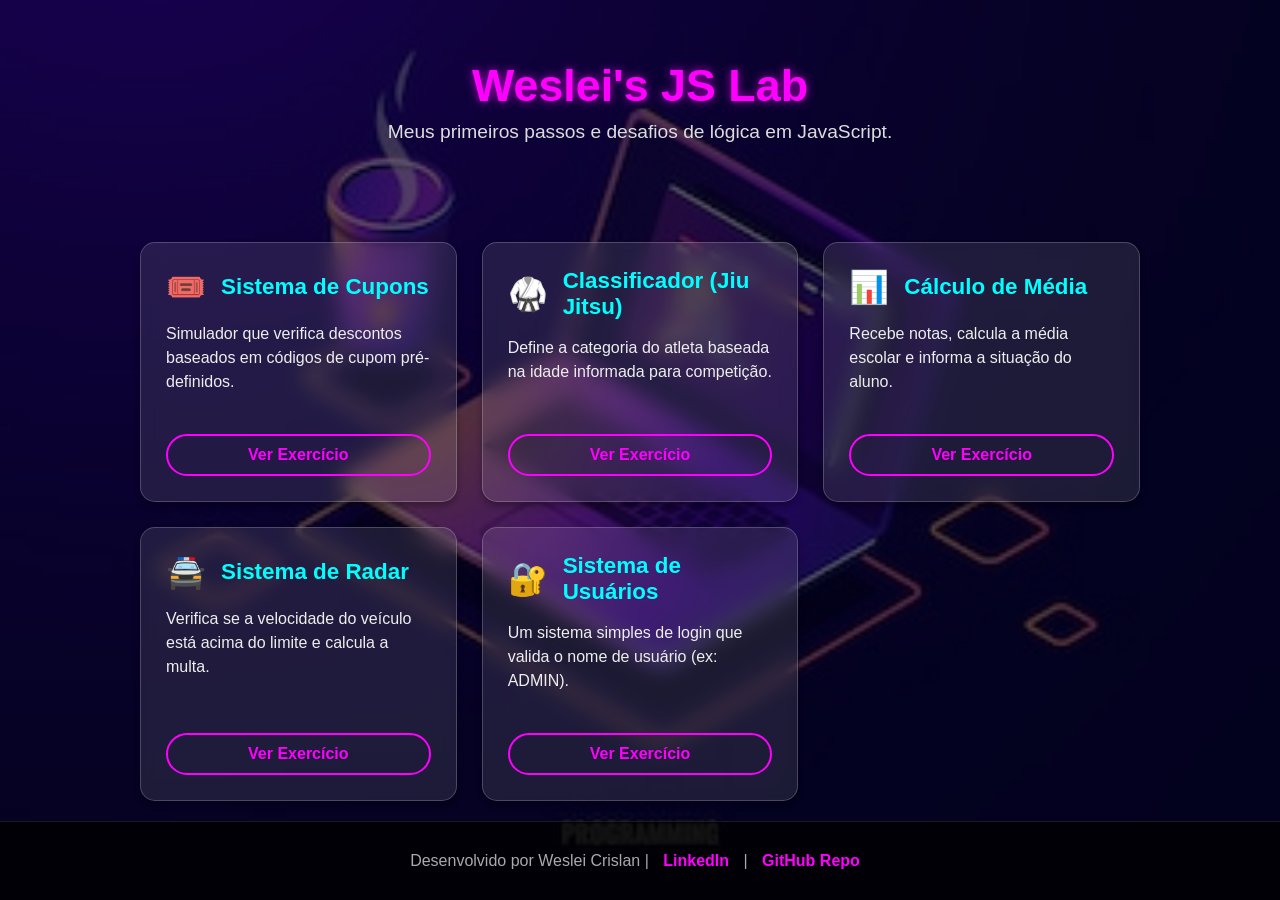
<file: index.html>
<!DOCTYPE html>
<html lang="pt-br">

<head>
    <meta charset="UTF-8">
    <meta name="viewport" content="width=device-width, initial-scale=1.0">
    <title>Exercicios JS</title>
    <link rel="stylesheet" href="style.css">
</head>
<body>

    <header>
        <h1>Weslei's JS Lab</h1>
        <p>Meus primeiros passos e desafios de lógica em JavaScript.</p>
    </header>

    <div class="container">
        <a href="Ex01Cupons/index.html" class="card">
            <div class="card-content">
                <div class="card-header">
                    <span class="card-icon">🎟️</span>
                    <span class="card-title">Sistema de Cupons</span>
                </div>
                <p class="card-desc">Simulador que verifica descontos baseados em códigos de cupom pré-definidos.</p>
            </div>
            <div class="card-btn">Ver Exercício</div>
        </a>

        <a href="Ex02Academia/index.html" class="card">
            <div class="card-content">
                <div class="card-header">
                    <span class="card-icon">🥋</span>
                    <span class="card-title">Classificador (Jiu Jitsu)</span>
                </div>
                <p class="card-desc">Define a categoria do atleta baseada na idade informada para competição.</p>
            </div>
            <div class="card-btn">Ver Exercício</div>
        </a>

        <a href="Ex03Media/index.html" class="card">
            <div class="card-content">
                <div class="card-header">
                    <span class="card-icon">📊</span>
                    <span class="card-title">Cálculo de Média</span>
                </div>
                <p class="card-desc">Recebe notas, calcula a média escolar e informa a situação do aluno.</p>
            </div>
            <div class="card-btn">Ver Exercício</div>
        </a>

        <a href="Ex04Radar/index.html" class="card">
            <div class="card-content">
                <div class="card-header">
                    <span class="card-icon">🚔</span>
                    <span class="card-title">Sistema de Radar</span>
                </div>
                <p class="card-desc">Verifica se a velocidade do veículo está acima do limite e calcula a multa.</p>
            </div>
            <div class="card-btn">Ver Exercício</div>
        </a>

        <a href="Ex05Usuarios/index.html" class="card">
            <div class="card-content">
                <div class="card-header">
                    <span class="card-icon">🔐</span>
                    <span class="card-title">Sistema de Usuários</span>
                </div>
                <p class="card-desc">Um sistema simples de login que valida o nome de usuário (ex: ADMIN).</p>
            </div>
            <div class="card-btn">Ver Exercício</div>
        </a>
    </div>

    <footer>
        <p>Desenvolvido por Weslei Crislan | 
            <a href="https://www.linkedin.com/in/weslei-crislan-203a3b32a/">LinkedIn</a> | 
            <a href="https://github.com/WesleiCrislanS/meus-exercicios-js">GitHub Repo</a>
        </p>
    </footer>

</body>
</html>
</file>
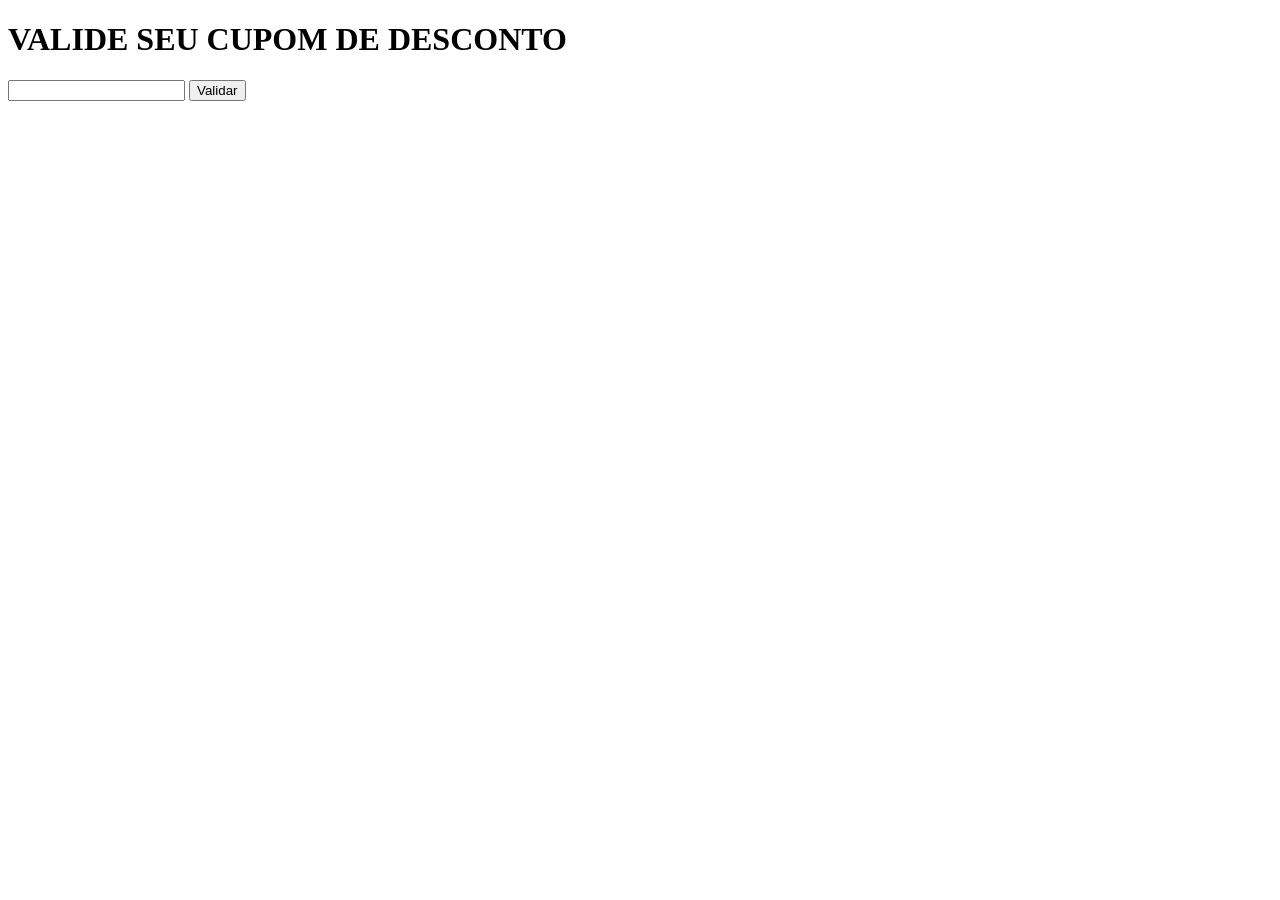
<file: Ex01Cupons/index.html>
<!DOCTYPE html>
<html lang="pt-br">

<head>
    <meta charset="UTF-8">
    <meta name="viewport" content="width=device-width, initial-scale=1.0">
    <title>Validador de CUPONS</title>
</head>

<body>
    <H1>VALIDE SEU CUPOM DE DESCONTO </H1>
    <input type="text" name="txtc" id="txtc">
    <input type="button" value="Validar" onclick="Validar()">
    <div id="res"></div>
    <script>
        function Validar() {
            var txtc = window.document.querySelector('input#txtc')
            var res = window.document.querySelector('div#res')
            var CUPOM = txtc.value.toUpperCase()
            res.innerHTML += `<p>Seu CUPOM é ${CUPOM}</p>`
            if (CUPOM == 'FELIZ20') {
                res.innerHTML = '<p style="color: green ;">CUPOM APLICADO! Você ganhou <strong>20%</strong> de desconto</p>'
            } else if (CUPOM == '') { 
                res.innerHTML = '<p>PARABÉNS !! VOCÊ GANHOU <strong>90%</strong> DE DESCONTO POR DESCOBRIR ESTE CUPOM SECRETO !!</p>'
            }else if (CUPOM == 'ESTUDANTE') {
                res.innerHTML = '<p style="color: blue ;">CUPOM APLICADO! Você ganhou <strong>20%</strong> de desconto</p>'
            } else if (CUPOM == 'FRETEGRATIS') {
                res.innerHTML = '<p style="color: orange ;">CUPOM APLICADO! Você ganhou <strong>28%</strong> de desconto</p>'
            } else {
                res.innerHTML = '<p style="color: red ;">CUPOM NEGADO</p>'
                res.innerHTML += `o CUPOM <strong>${CUPOM} </strong>verifique sua data de validade`
            }
        }
    </script>
</body>

</html>
</file>
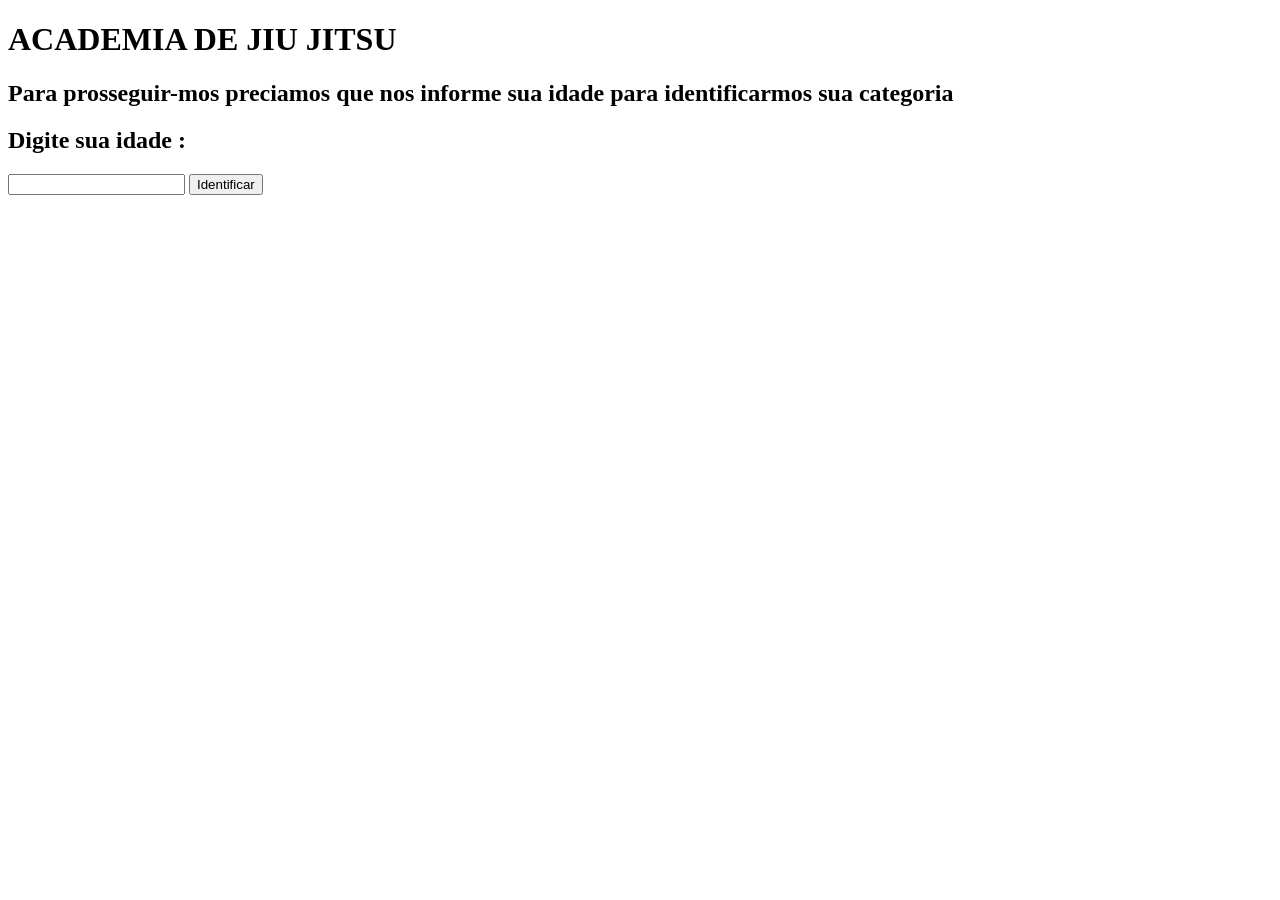
<file: Ex02Academia/index.html>
<!DOCTYPE html>
<html lang="pt-br">

<head>
    <meta charset="UTF-8">
    <meta name="viewport" content="width=device-width, initial-scale=1.0">
    <title>Classificador de Atletas</title>
</head>

<body>
    <h1>ACADEMIA DE JIU JITSU</h1>

    <h2>Para prosseguir-mos preciamos que nos informe sua idade para identificarmos sua categoria</h2>

    <h2>Digite sua idade :</h2>
    <input type="number" name="idd" id="idd">
    <input type="button" value="Identificar" onclick="Identificar()">
    <div id="res"></div>
    <script>
        function Identificar() {
            var idd = window.document.querySelector('input#idd')
            var res = window.document.querySelector('div#res')
            var idade = Number(idd.value)

            if (idd.value.length == 0 || idade < 0) {
                window.alert('[ERRO] Verifique os dados!')
            } else
                if (idade < 13) {
                    res.innerHTML = '<p>Sua categoria é <strong>INFANTIL</strong></p>'
                } else if (idade <= 17) {
                    res.innerHTML = '<p>Sua categoria é <strong>JUVENIL</strong></p>'
                } else {
                    res.innerHTML = '<p>Sua categoria é <strong>ADULTO</strong></p>'
                }
        }
    </script>
</body>

</html>
</file>
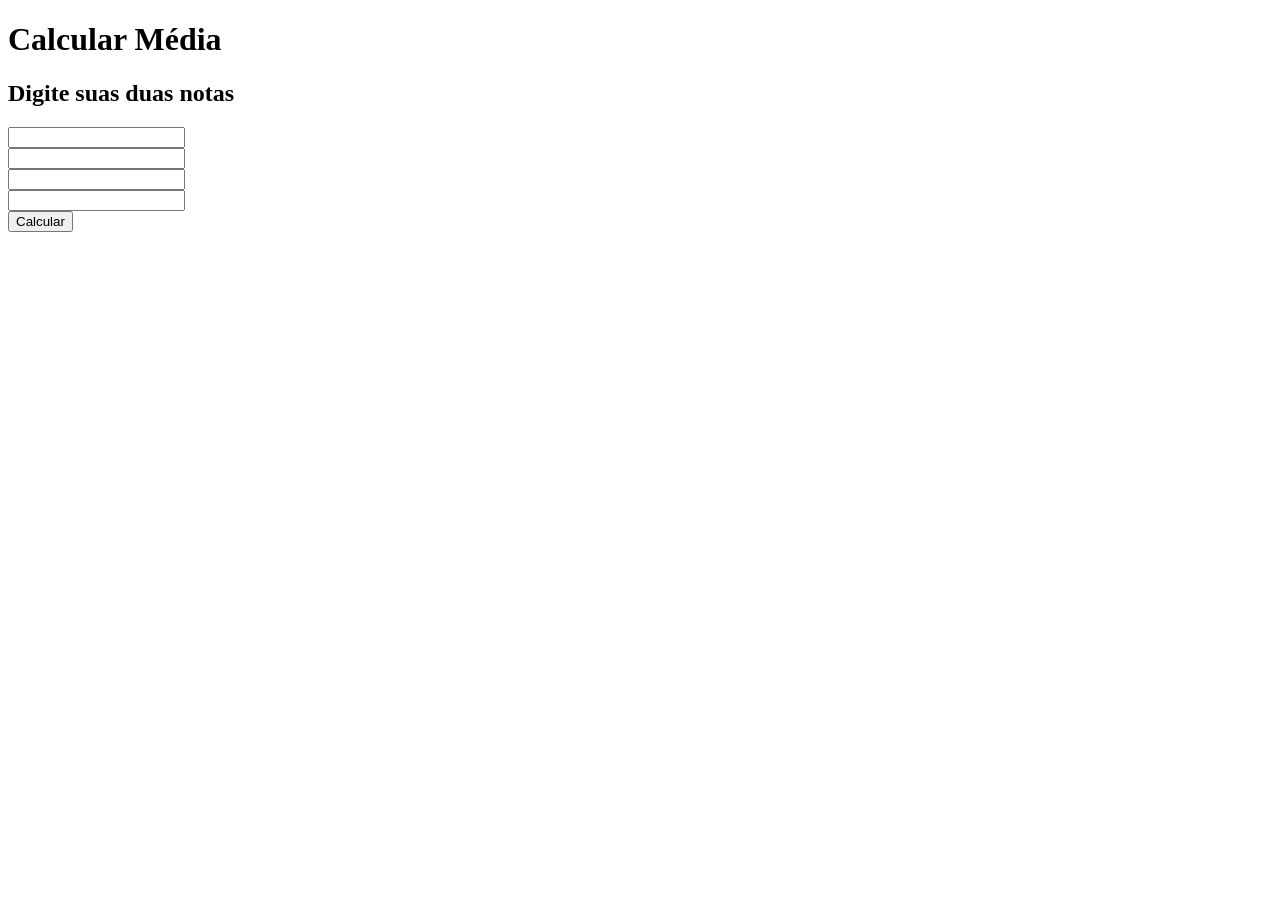
<file: Ex03Media/index.html>
<!DOCTYPE html>
<html lang="pt-br">

<head>
    <meta charset="UTF-8">
    <meta name="viewport" content="width=device-width, initial-scale=1.0">
    <title>Boletim Escolar</title>
</head>

<body>
    <h1>Calcular Média</h1>
    <h2>Digite suas duas notas</h2>
    <input type="number" name="n1" id="n1">
    <br><input type="number" name="n2" id="n2"></br>
    <input type="number" name="n3" id="n3">
    <br><input type="number" name="n4" id="n4"></br>
    <input type="button" value="Calcular" onclick="Calcular()">
    <div id="res"></div>
    <script>
        function Calcular() {
            var n1 = window.document.querySelector('input#n1')
            var n2 = window.document.querySelector('input#n2')
            var n3 = window.document.querySelector('input#n3')
            var n4 = window.document.querySelector('input#n4')
            var n1 = Number (n1.value)
            var n2 = Number (n2.value)
            var n3 = Number (n3.value)
            var n4 = Number (n4.value)
            var res = window.document.querySelector('div#res')
            var media = (n1 + n2 + n3 + n4) / 4
            res.innerHTML = `<p>Sua média foi <strong>${media.toFixed(1)}</strong></p>`
            if (media >= 7) {
                res.innerHTML += 'APROVADO!! Parabéns!!'
            } else if (media >= 5) {
                res.innerHTML += 'RECUPERAÇÃO!! Estude mais!!'
            } else {
                res.innerHTML += 'REPROVADO!!'
            }
        }
    </script>
</body>

</html>
</file>
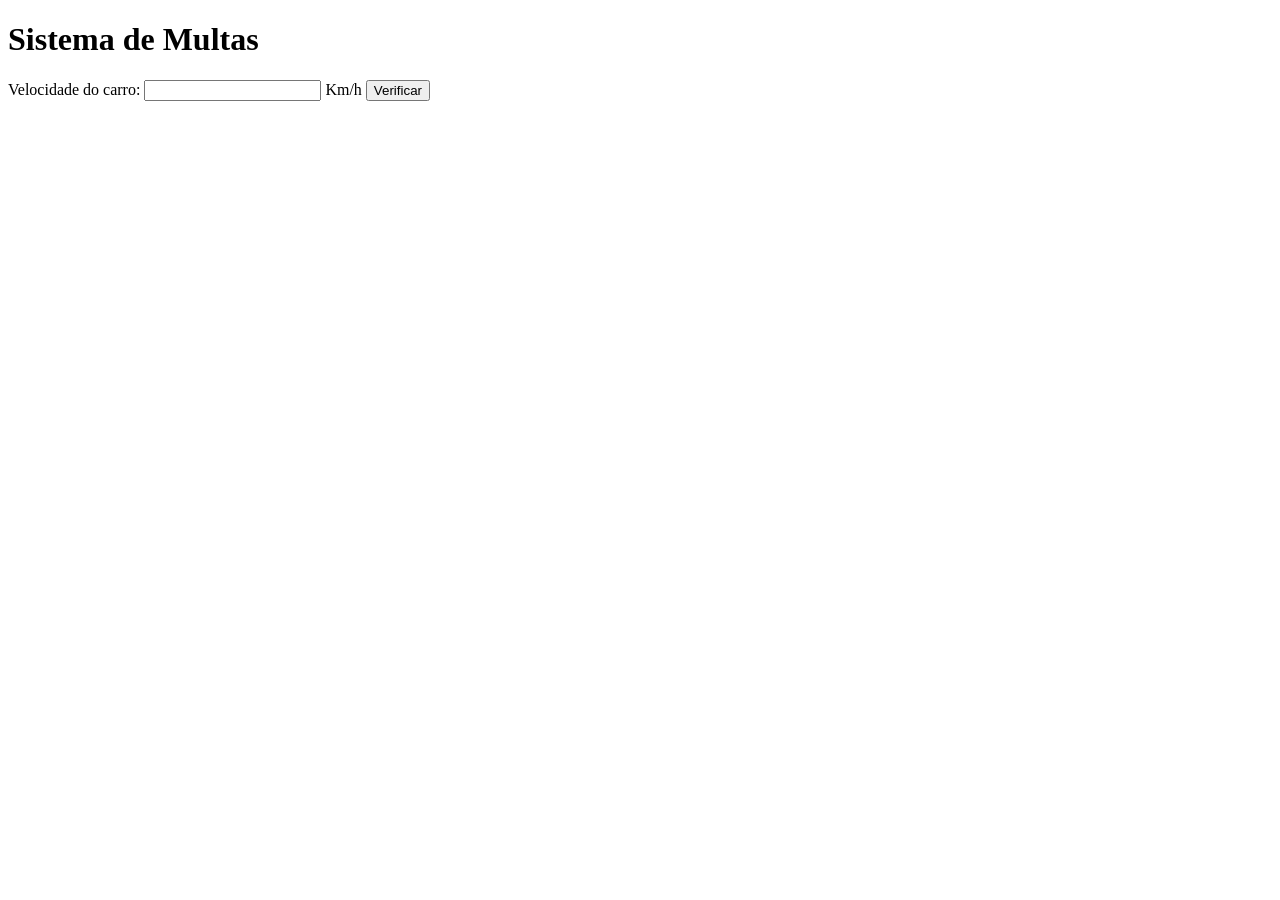
<file: Ex04Radar/index.html>
<!DOCTYPE html>
<html lang="pt-br">

<head>
    <meta charset="UTF-8">
    <meta name="viewport" content="width=device-width, initial-scale=1.0">
    <title>DETRAN 2.0 </title>
</head>

<body>
    <h1>Sistema de Multas</h1>
    Velocidade do carro: <input type="number" id="txtvel"> Km/h
    <input type="button" value="Verificar" onclick="calcular()">
    <div id="res"></div>

    <script>
        function calcular() {
            var txtv = window.document.getElementById('txtvel')
            var res = window.document.getElementById('res')
            var vel = Number(txtv.value)
            if (vel <= 80) {
                res.innerHTML = '<p style="color: green;">Velocidade permitida. Boa viagem!</p>'
            } else {
                res.innerHTML = '<p style= "color: red;">MULTADO! Você ultrapassou o limite de 80 km/h</p>'
                res.innerHTML += '<p><br><strong>Multa de R$ 150,00 aplicada</strong></br></p>'
            } 
        }
    </script>
</body>

</html>
</file>
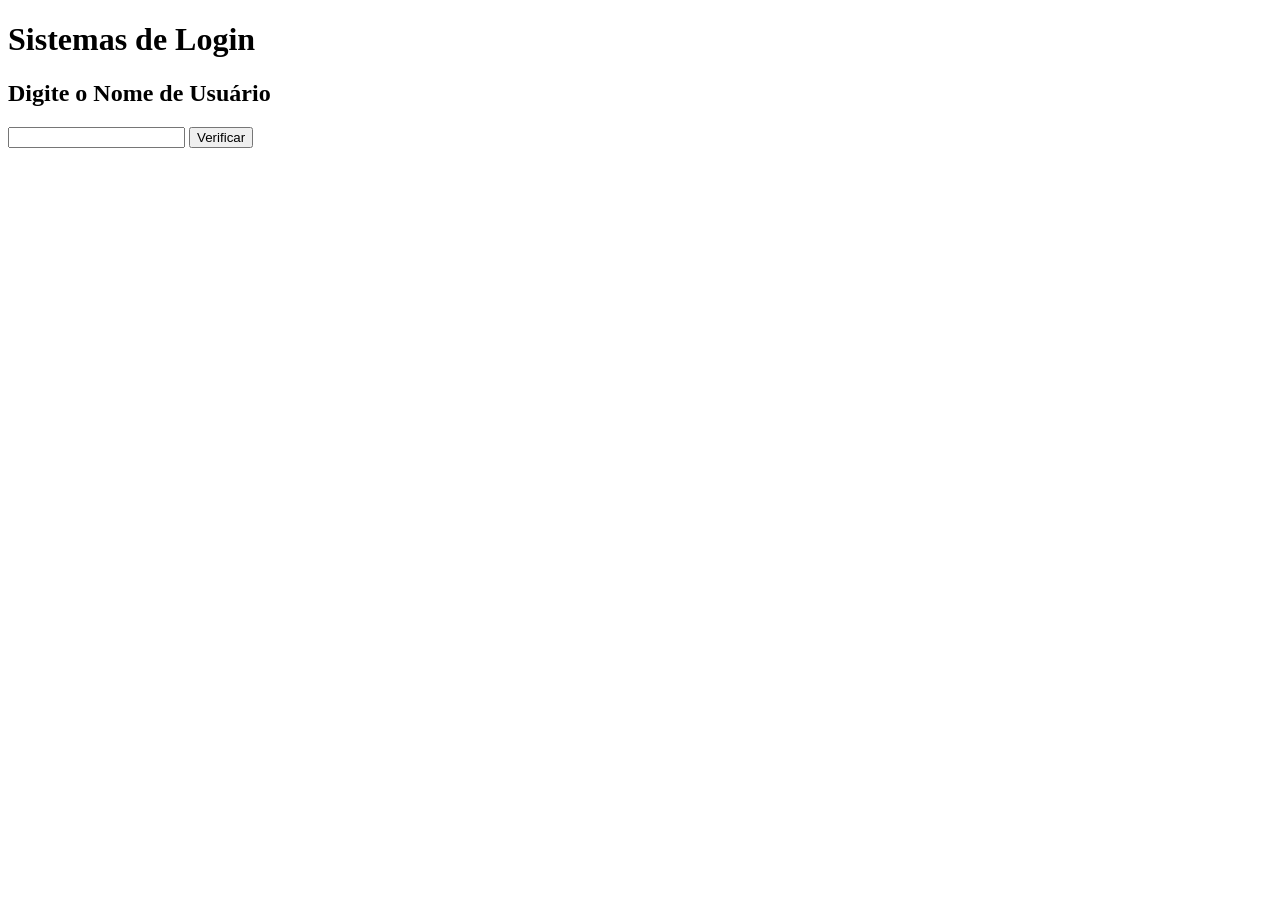
<file: Ex05Usuarios/index.html>
<!DOCTYPE html>
<html lang="pt-br">

<head>
    <meta charset="UTF-8">
    <meta name="viewport" content="width=device-width, initial-scale=1.0">
    <title>Sistema de Login</title>
</head>

<body>
    <h1>Sistemas de Login</h1>
    <h2>Digite o Nome de Usuário</h2>
    <input type="text" name="txtp" id="txtp">
    <input type="button" value="Verificar" onclick="Verificar()">
    <div id="res"></div>

    <script>
        function Verificar() {
            var txtp = window.document.querySelector('input#txtp')
            var res = window.document.querySelector('div#res')
            var nomeU = txtp.value.toUpperCase()
            if (nomeU == 'ADMIN') {
                res.innerHTML = '<p style = "color: blue;"><strong>Acesso total liberado, Administrador!</strong></p>'
            } else if (nomeU == 'WESLEI') {
                res.innerHTML = '<p style= "color: blue;"><strong>Bem-vindo de volta, desenvolvedor!</strong></p>'
            } else if (nomeU == '') {
                res.innerHTML = '<p style= "color: orange; "><strong>Por favor, digite um nome.</strong></p>'
            } else if (nomeU == 'JINX') {
                res.innerHTML = '<p style= "color: blue;">Olá, prota</p>'
            } else if (nomeU == 'POWDER') {
                res.innerHTML = '<p style= "color: violet;"><strong>Esse serve também</strong></p>'
            } else {
                res.innerHTML = '<p style = "color: red; "><strong>Acesso Negado: Usuário não cadastrado.</strong></p>'
            }
        }
    </script>
</body>

</html>
</file>
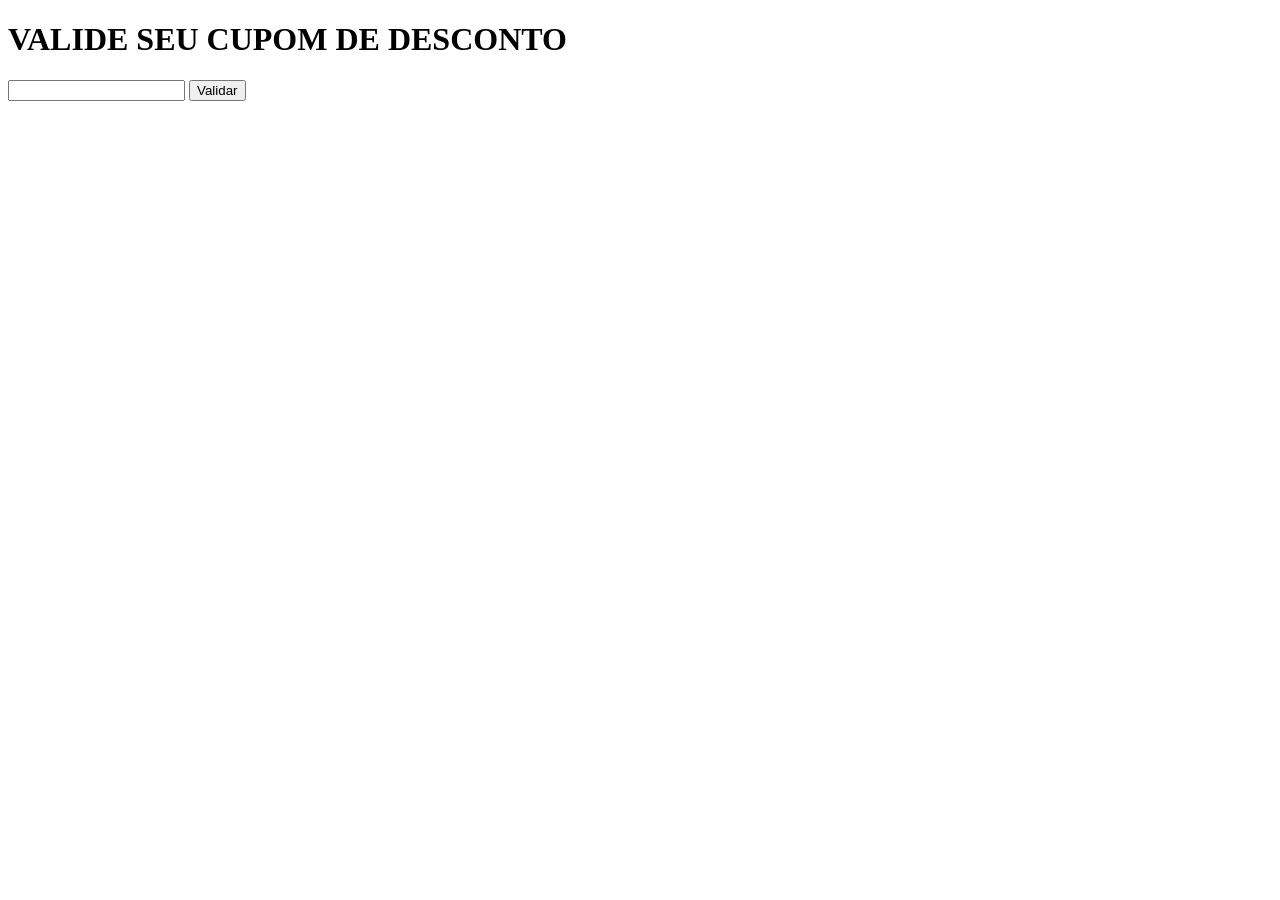
<file: Ex1Cupons/index.html.html>
<!DOCTYPE html>
<html lang="pt-br">

<head>
    <meta charset="UTF-8">
    <meta name="viewport" content="width=device-width, initial-scale=1.0">
    <title>Validador de CUPONS</title>
</head>

<body>
    <H1>VALIDE SEU CUPOM DE DESCONTO </H1>
    <input type="text" name="txtc" id="txtc">
    <input type="button" value="Validar" onclick="Validar()">
    <div id="res"></div>
    <script>
        function Validar() {
            var txtc = window.document.querySelector('input#txtc')
            var res = window.document.querySelector('div#res')
            var CUPOM = txtc.value.toUpperCase()
            res.innerHTML += `<p>Seu CUPOM é ${CUPOM}</p>`
            if (CUPOM == 'FELIZ20') {
                res.innerHTML = '<p style="color: green ;">CUPOM APLICADO! Você ganhou <strong>20%</strong> de desconto</p>'
            } else if (CUPOM == '') { 
                res.innerHTML = '<p>PARABÉNS !! VOCÊ GANHOU <strong>90%</strong> DE DESCONTO POR DESCOBRIR ESTE CUPOM SECRETO !!</p>'
            }else if (CUPOM == 'ESTUDANTE') {
                res.innerHTML = '<p style="color: blue ;">CUPOM APLICADO! Você ganhou <strong>20%</strong> de desconto</p>'
            } else if (CUPOM == 'FRETEGRATIS') {
                res.innerHTML = '<p style="color: orange ;">CUPOM APLICADO! Você ganhou <strong>28%</strong> de desconto</p>'
            } else {
                res.innerHTML = '<p style="color: red ;">CUPOM NEGADO</p>'
                res.innerHTML += `o CUPOM <strong>${CUPOM} </strong>verifique sua data de validade`
            }
        }
    </script>
</body>

</html>
</file>
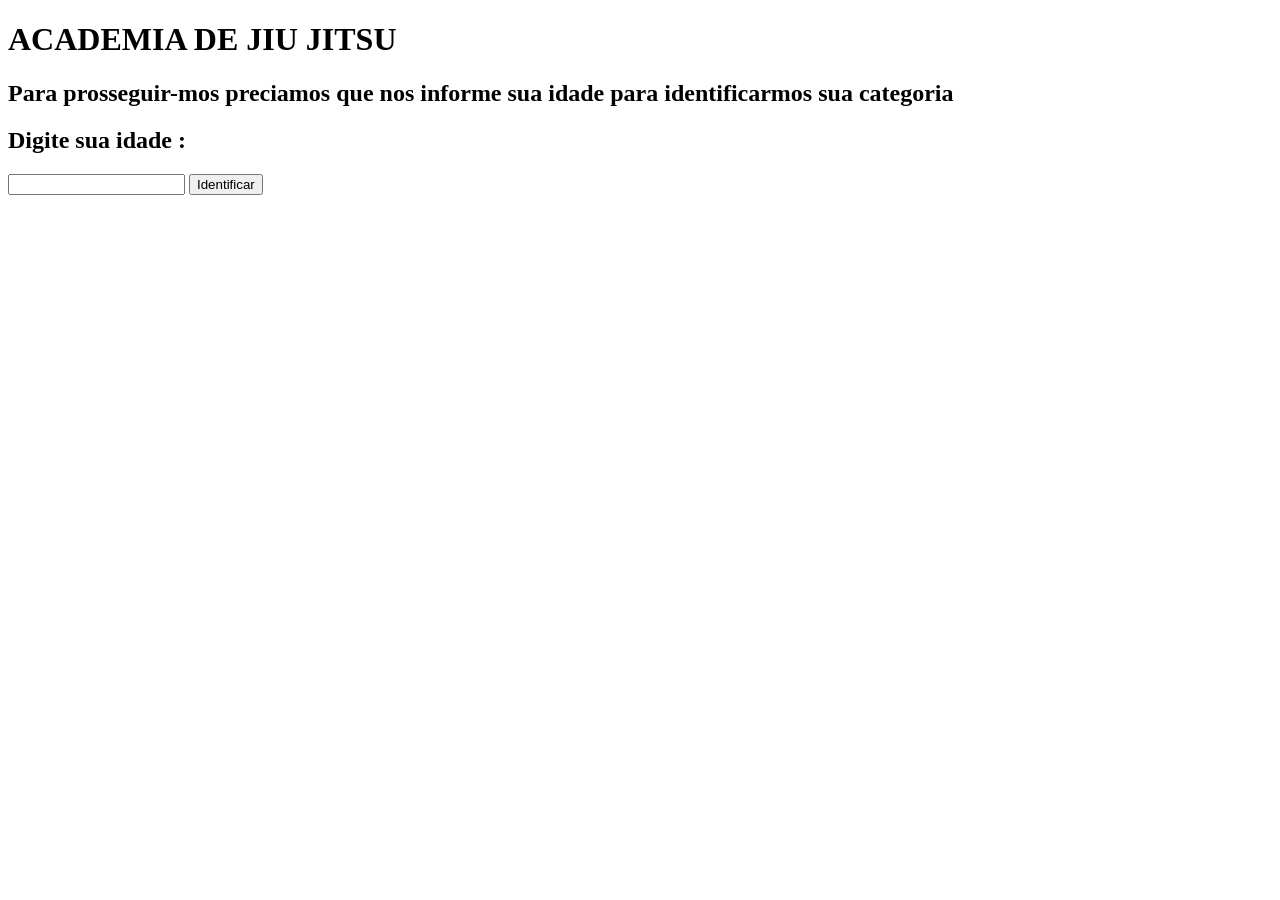
<file: Ex2Academia/index.html.html>
<!DOCTYPE html>
<html lang="pt-br">

<head>
    <meta charset="UTF-8">
    <meta name="viewport" content="width=device-width, initial-scale=1.0">
    <title>Classificador de Atletas</title>
</head>

<body>
    <h1>ACADEMIA DE JIU JITSU</h1>

    <h2>Para prosseguir-mos preciamos que nos informe sua idade para identificarmos sua categoria</h2>

    <h2>Digite sua idade :</h2>
    <input type="number" name="idd" id="idd">
    <input type="button" value="Identificar" onclick="Identificar()">
    <div id="res"></div>
    <script>
        function Identificar() {
            var idd = window.document.querySelector('input#idd')
            var res = window.document.querySelector('div#res')
            var idade = Number(idd.value)

            if (idd.value.length == 0 || idade < 0) {
                window.alert('[ERRO] Verifique os dados!')
            } else
                if (idade < 13) {
                    res.innerHTML = '<p>Sua categoria é <strong>INFANTIL</strong></p>'
                } else if (idade <= 17) {
                    res.innerHTML = '<p>Sua categoria é <strong>JUVENIL</strong></p>'
                } else {
                    res.innerHTML = '<p>Sua categoria é <strong>ADULTO</strong></p>'
                }
        }
    </script>
</body>

</html>
</file>
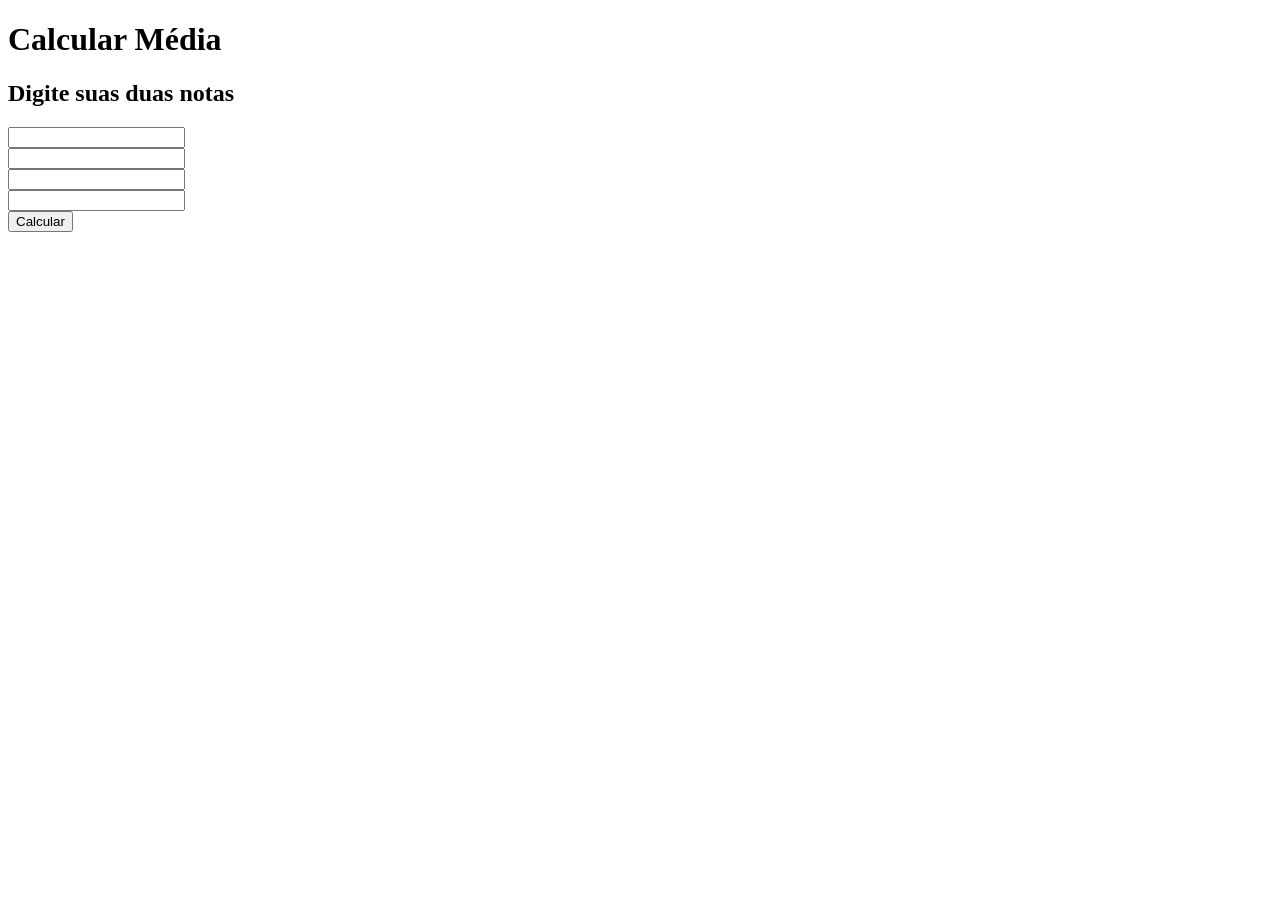
<file: Ex3Media/index.html.html>
<!DOCTYPE html>
<html lang="pt-br">

<head>
    <meta charset="UTF-8">
    <meta name="viewport" content="width=device-width, initial-scale=1.0">
    <title>Boletim Escolar</title>
</head>

<body>
    <h1>Calcular Média</h1>
    <h2>Digite suas duas notas</h2>
    <input type="number" name="n1" id="n1">
    <br><input type="number" name="n2" id="n2"></br>
    <input type="number" name="n3" id="n3">
    <br><input type="number" name="n4" id="n4"></br>
    <input type="button" value="Calcular" onclick="Calcular()">
    <div id="res"></div>
    <script>
        function Calcular() {
            var n1 = window.document.querySelector('input#n1')
            var n2 = window.document.querySelector('input#n2')
            var n3 = window.document.querySelector('input#n3')
            var n4 = window.document.querySelector('input#n4')
            var n1 = Number (n1.value)
            var n2 = Number (n2.value)
            var n3 = Number (n3.value)
            var n4 = Number (n4.value)
            var res = window.document.querySelector('div#res')
            var media = (n1 + n2 + n3 + n4) / 4
            res.innerHTML = `<p>Sua média foi <strong>${media.toFixed(1)}</strong></p>`
            if (media >= 7) {
                res.innerHTML += 'APROVADO!! Parabéns!!'
            } else if (media >= 5) {
                res.innerHTML += 'RECUPERAÇÃO!! Estude mais!!'
            } else {
                res.innerHTML += 'REPROVADO!!'
            }
        }
    </script>
</body>

</html>
</file>
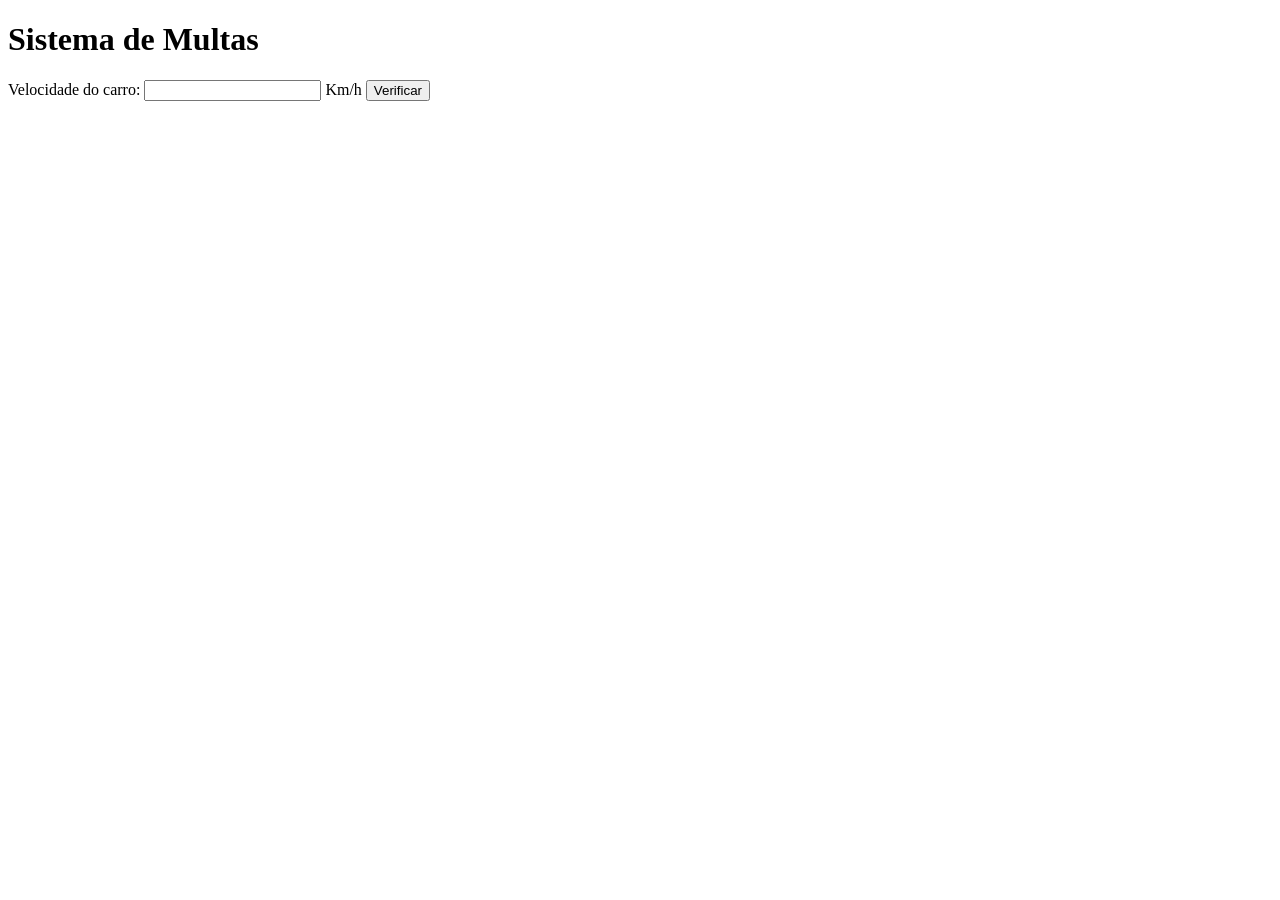
<file: Ex4Radar/index.html.html>
<!DOCTYPE html>
<html lang="pt-br">

<head>
    <meta charset="UTF-8">
    <meta name="viewport" content="width=device-width, initial-scale=1.0">
    <title>DETRAN 2.0 </title>
</head>

<body>
    <h1>Sistema de Multas</h1>
    Velocidade do carro: <input type="number" id="txtvel"> Km/h
    <input type="button" value="Verificar" onclick="calcular()">
    <div id="res"></div>

    <script>
        function calcular() {
            var txtv = window.document.getElementById('txtvel')
            var res = window.document.getElementById('res')
            var vel = Number(txtv.value)
            if (vel <= 80) {
                res.innerHTML = '<p style="color: green;">Velocidade permitida. Boa viagem!</p>'
            } else {
                res.innerHTML = '<p style= "color: red;">MULTADO! Você ultrapassou o limite de 80 km/h</p>'
                res.innerHTML += '<p><br><strong>Multa de R$ 150,00 aplicada</strong></br></p>'
            } 
        }
    </script>
</body>

</html>
</file>
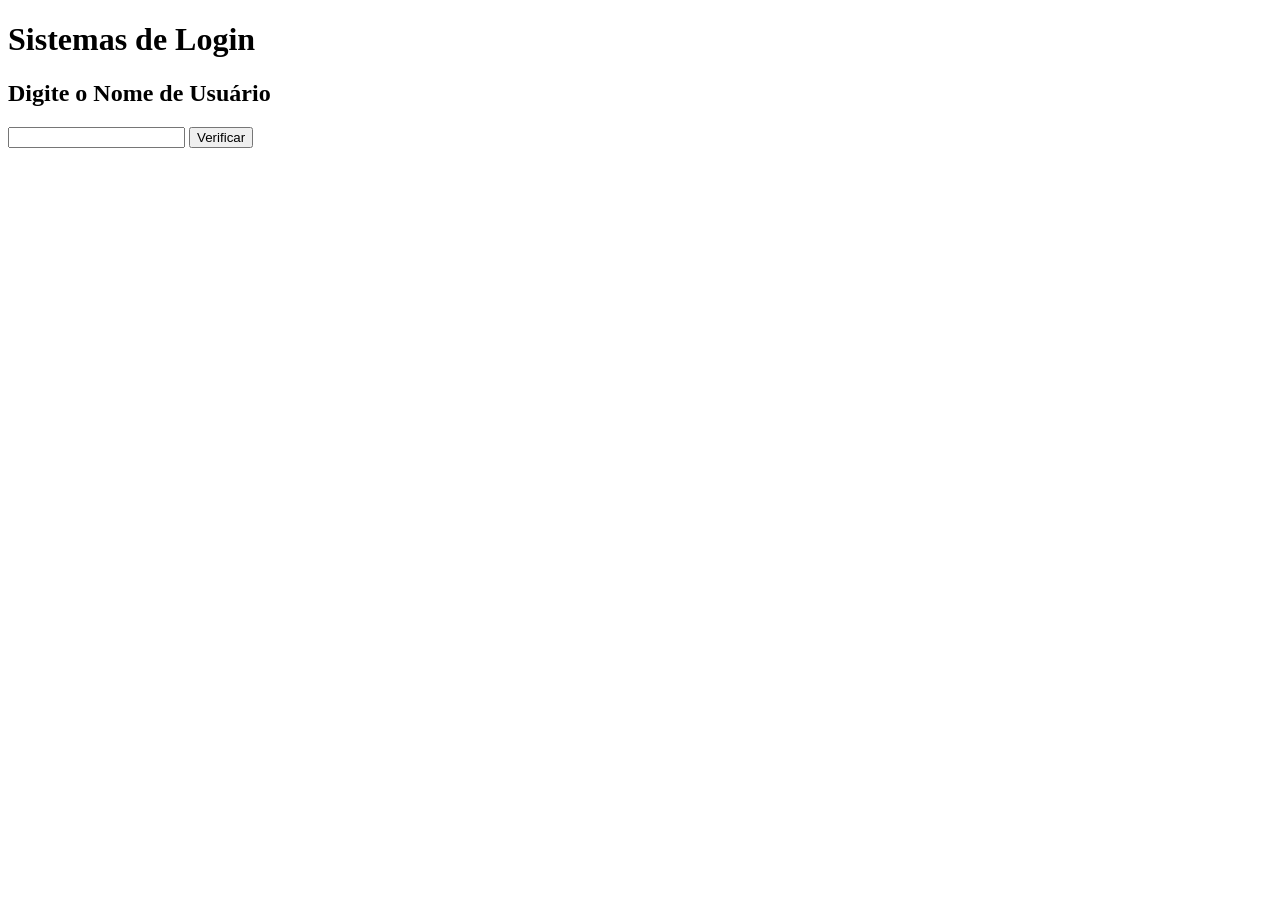
<file: Ex5Usuarios/index.html.html>
<!DOCTYPE html>
<html lang="pt-br">

<head>
    <meta charset="UTF-8">
    <meta name="viewport" content="width=device-width, initial-scale=1.0">
    <title>Sistema de Login</title>
</head>

<body>
    <h1>Sistemas de Login</h1>
    <h2>Digite o Nome de Usuário</h2>
    <input type="text" name="txtp" id="txtp">
    <input type="button" value="Verificar" onclick="Verificar()">
    <div id="res"></div>

    <script>
        function Verificar() {
            var txtp = window.document.querySelector('input#txtp')
            var res = window.document.querySelector('div#res')
            var nomeU = txtp.value.toUpperCase()
            if (nomeU == 'ADMIN') {
                res.innerHTML = '<p style = "color: blue;"><strong>Acesso total liberado, Administrador!</strong></p>'
            } else if (nomeU == 'WESLEI') {
                res.innerHTML = '<p style= "color: blue;"><strong>Bem-vindo de volta, desenvolvedor!</strong></p>'
            } else if (nomeU == '') {
                res.innerHTML = '<p style= "color: orange; "><strong>Por favor, digite um nome.</strong></p>'
            } else if (nomeU == 'JINX') {
                res.innerHTML = '<p style= "color: blue;">Olá, prota</p>'
            } else if (nomeU == 'POWDER') {
                res.innerHTML = '<p style= "color: violet;"><strong>Esse serve também</strong></p>'
            } else {
                res.innerHTML = '<p style = "color: red; "><strong>Acesso Negado: Usuário não cadastrado.</strong></p>'
            }
        }
    </script>
</body>

</html>
</file>
<file: style.css>
body {
            font-family: 'Segoe UI', Tahoma, Geneva, Verdana, sans-serif;
            margin: 0;
            padding: 0;
            /* 1. ADICIONANDO A SUA IMAGEM DE FUNDO */
            background-image: url('fundo-tech.jpg'); /* Certifique-se de que o nome do arquivo está correto */
            background-size: cover;    /* Faz a imagem cobrir toda a tela */
            background-position: center; /* Centraliza a imagem */
            background-attachment: fixed; /* Efeito Parallax: o fundo fica parado enquanto você rola */
            color: white; /* Cor padrão do texto para branco */
            display: flex;
            flex-direction: column;
            min-height: 100vh; /* Garante que o corpo ocupe toda a altura da tela */
        }

        /* 2. CAMADA ESCURA DE SOBREPOSIÇÃO (OVERLAY) */
        /* Isso escurece um pouco a imagem para dar mais contraste ao texto */
        body::before {
            content: '';
            position: absolute;
            top: 0; left: 0; width: 100%; height: 100%;
            background-color: rgba(0, 0, 0, 0.6); /* Preto com 60% de transparência */
            z-index: -1; /* Coloca a camada atrás do conteúdo */
        }

        /* --- CABEÇALHO --- */
        header {
            text-align: center;
            padding: 60px 20px;
        }
        header h1 {
            margin: 0;
            font-size: 2.8em;
            color: #ff00ff; /* Rosa neon para combinar com a imagem */
            text-shadow: 0 0 10px rgba(255, 0, 255, 0.7); /* Efeito de brilho */
        }
        header p {
            font-size: 1.2em;
            color: #ddd;
            margin-top: 10px;
        }

        /* --- CONTAINER DOS EXERCÍCIOS --- */
        .container {
            max-width: 1000px;
            margin: 0 auto;
            padding: 20px;
            display: grid;
            /* Responsividade: Mínimo de 300px por card, preenche o espaço */
            grid-template-columns: repeat(auto-fit, minmax(300px, 1fr));
            gap: 25px;
            flex-grow: 1; /* Empurra o footer para o final */
        }

        /* --- ESTILO DO CARD (EFEITO VIDRO JATEADO) --- */
        .card {
            background-color: rgba(255, 255, 255, 0.1); /* Branco bem transparente */
            backdrop-filter: blur(10px); /* O SEGREDO: Embaça o fundo atrás do card */
            -webkit-backdrop-filter: blur(10px); /* Suporte para Safari */
            padding: 25px;
            border-radius: 15px;
            border: 1px solid rgba(255, 255, 255, 0.2);
            transition: all 0.3s ease; /* Animação suave para o hover */
            text-decoration: none; /* Remove o sublinhado do link */
            color: white;
            display: flex;
            flex-direction: column;
            justify-content: space-between;
            box-shadow: 0 4px 6px rgba(0, 0, 0, 0.3);
        }

        /* Efeito Hover no Card (ao passar o mouse) */
        .card:hover {
            transform: translateY(-8px); /* Sobe o card */
            background-color: rgba(255, 255, 255, 0.15);
            box-shadow: 0 12px 20px rgba(0, 0, 0, 0.5);
            border-color: #00ffff; /* Borda fica ciano neon */
        }

        .card-header {
            display: flex;
            align-items: center;
            margin-bottom: 15px;
        }

        .card-icon {
            font-size: 2em;
            margin-right: 15px;
        }

        .card-title {
            font-size: 1.4em;
            font-weight: bold;
            color: #00ffff; /* Título em ciano neon */
        }

        .card-desc {
            font-size: 1em;
            color: #eee;
            margin-bottom: 20px;
            line-height: 1.5;
        }

        /* Botão simulado dentro do card */
        .card-btn {
            background-color: transparent;
            border: 2px solid #ff00ff;
            color: #ff00ff;
            padding: 10px 20px;
            border-radius: 25px;
            text-align: center;
            font-weight: bold;
            transition: background-color 0.3s;
        }
        .card:hover .card-btn {
            background-color: #ff00ff;
            color: white;
        }

        /* --- RODAPÉ --- */
        footer {
            text-align: center;
            padding: 30px;
            background-color: rgba(0, 0, 0, 0.8);
            margin-top: auto;
            border-top: 1px solid rgba(255, 255, 255, 0.1);
        }
        footer p {
            margin: 0;
            color: #aaa;
        }
        footer a {
            color: #ff00ff;
            text-decoration: none;
            margin: 0 10px;
            font-weight: bold;
        }
        footer a:hover {
            text-decoration: underline;
        }
</file>
